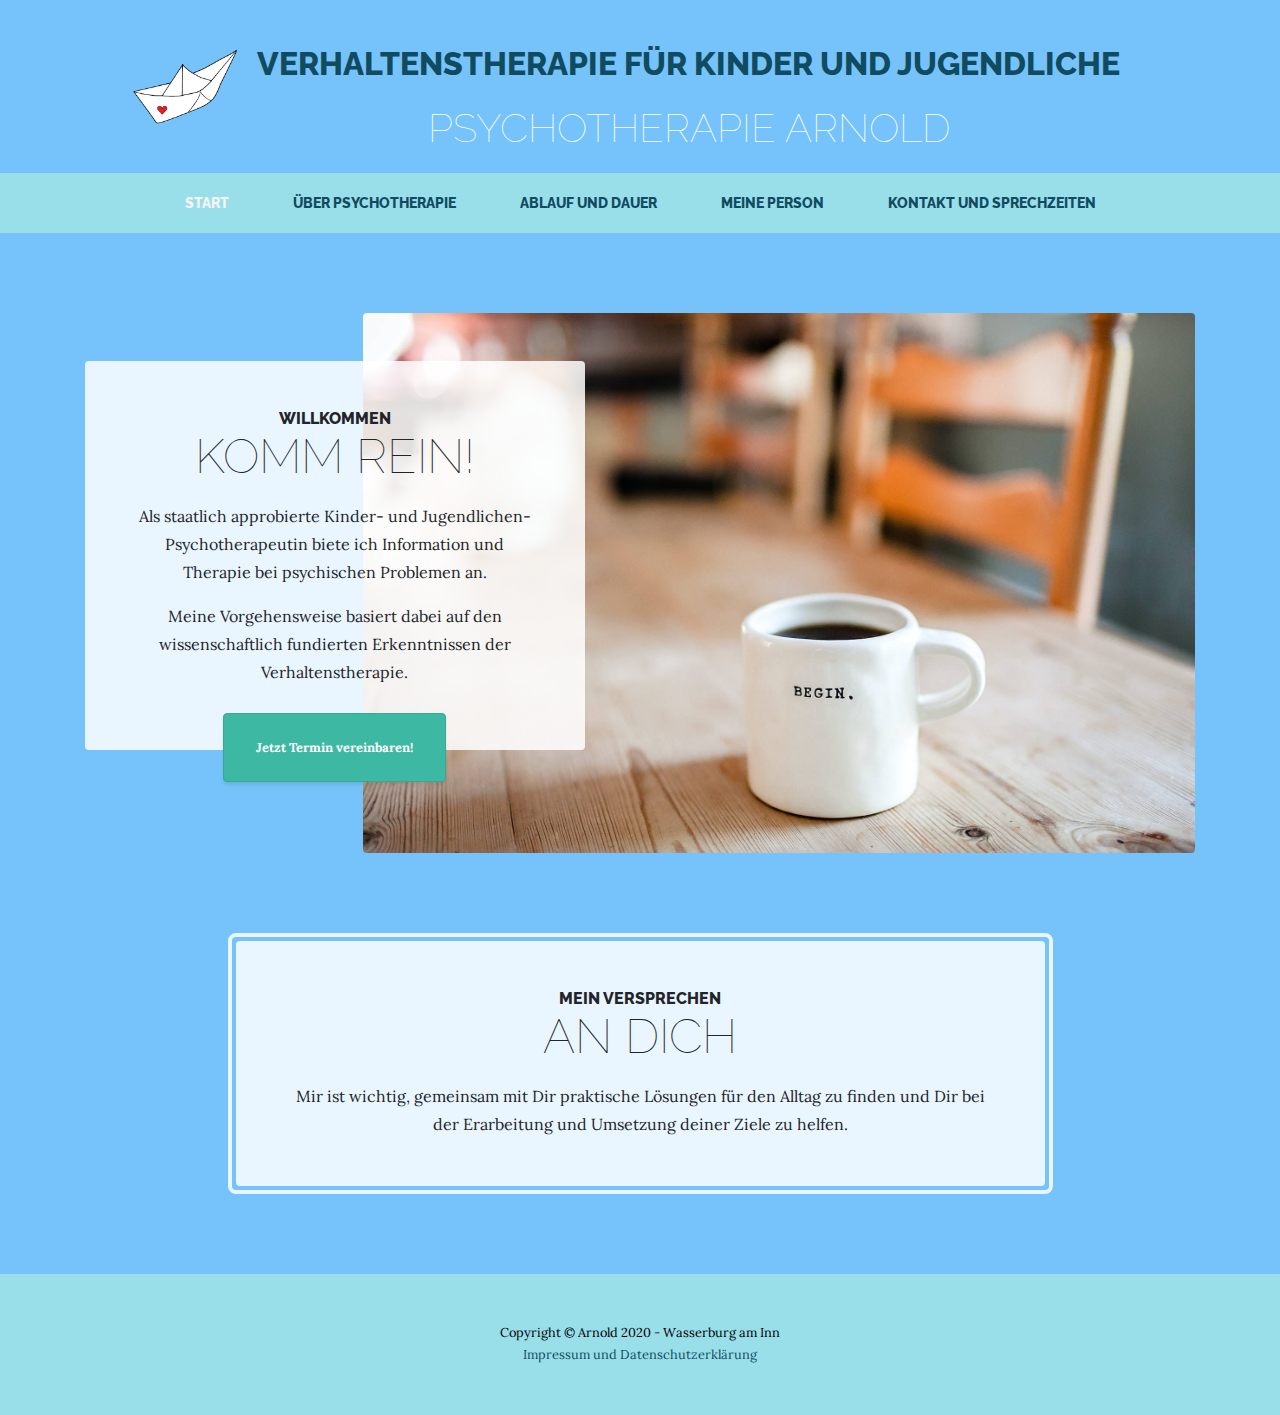
<file: index.html>
<!DOCTYPE html>
<html lang="de">

<head>

  <meta charset="utf-8">
  <meta name="viewport" content="width=device-width, initial-scale=1, shrink-to-fit=no">
  <meta name="description" content="Kinder-und-Jugendlichen-Psychotherapie Arnold in Wasserburg am Inn">
  <meta name="author" content="Stefan Arnold">
  <link rel="apple-touch-icon" sizes="57x57" href="apple-icon-57x57.png">
  <link rel="apple-touch-icon" sizes="60x60" href="apple-icon-60x60.png">
  <link rel="apple-touch-icon" sizes="72x72" href="apple-icon-72x72.png">
  <link rel="apple-touch-icon" sizes="76x76" href="apple-icon-76x76.png">
  <link rel="apple-touch-icon" sizes="114x114" href="apple-icon-114x114.png">
  <link rel="apple-touch-icon" sizes="120x120" href="apple-icon-120x120.png">
  <link rel="apple-touch-icon" sizes="144x144" href="apple-icon-144x144.png">
  <link rel="apple-touch-icon" sizes="152x152" href="apple-icon-152x152.png">
  <link rel="apple-touch-icon" sizes="180x180" href="apple-icon-180x180.png">
  <link rel="icon" type="image/png" sizes="192x192" href="android-icon-192x192.png">
  <link rel="icon" type="image/png" sizes="32x32" href="favicon-32x32.png">
  <link rel="icon" type="image/png" sizes="96x96" href="favicon-96x96.png">
  <link rel="icon" type="image/png" sizes="16x16" href="favicon-16x16.png">
  <link rel="manifest" href="manifest.json">
  <meta name="msapplication-TileColor" content="#ffffff">
  <meta name="msapplication-TileImage" content="ms-icon-144x144.png">
  <meta name="theme-color" content="#ffffff">

  <title>Psychotherapie Arnold</title>

  <!-- Bootstrap core CSS -->
  <link href="vendor/bootstrap/css/bootstrap.min.css" rel="stylesheet">

  <!-- Custom fonts for this template -->
  <link
    href="https://fonts.googleapis.com/css?family=Raleway:100,100i,200,200i,300,300i,400,400i,500,500i,600,600i,700,700i,800,800i,900,900i"
    rel="stylesheet">
  <link href="https://fonts.googleapis.com/css?family=Lora:400,400i,700,700i" rel="stylesheet">

  <!-- Custom styles for this template -->
  <link href="css/business-casual.css" rel="stylesheet">

</head>

<body>
  <div class="row heading d-none d-lg-flex">
    <a href="#"><img class="logo" src="img/logo.png" alt="" /></a>
    <h1 class="site-heading text-center text-white d-none d-lg-block">
      <span class="site-heading-upper text-primary mb-3">Verhaltenstherapie für Kinder und Jugendliche</span>
      <span class="site-heading-lower">Psychotherapie Arnold</span>
    </h1>
  </div>
  <!-- Navigation -->
  <nav class="navbar navbar-expand-lg navbar-dark py-lg-4" id="mainNav">
    <div class="container">
      <img class="logo-small d-lg-none" src="img/logo.png" alt="" data-toggle="collapse"
        data-target="#navbarResponsive" />
      <a class="navbar-brand text-uppercase text-expanded font-weight-bold d-lg-none" href="#">Psychotherapie Arnold</a>
      <button class="navbar-toggler" type="button" data-toggle="collapse" data-target="#navbarResponsive"
        aria-controls="navbarResponsive" aria-expanded="false" aria-label="Toggle navigation">
        <span class="navbar-toggler-icon"></span>
      </button>
      <div class="collapse navbar-collapse" id="navbarResponsive">
        <ul class="navbar-nav mx-auto">
          <li class="nav-item active px-lg-4">
            <a class="nav-link text-uppercase text-expanded" href="#">Start
              <span class="sr-only">(current)</span>
            </a>
          </li>
          <li class="nav-item px-lg-4">
            <a class="nav-link text-uppercase text-expanded" href="psychotherapie.html">Über Psychotherapie</a>
          </li>
          <li class="nav-item px-lg-4">
            <a class="nav-link text-uppercase text-expanded" href="ablauf.html">Ablauf und Dauer</a>
          </li>
          <li class="nav-item px-lg-4">
            <a class="nav-link text-uppercase text-expanded" href="person.html">Meine Person</a>
          </li>
          <li class="nav-item px-lg-4">
            <a class="nav-link text-uppercase text-expanded" href="kontakt.html">Kontakt und Sprechzeiten</a>
          </li>
        </ul>
      </div>
    </div>
  </nav>

  <section class="page-section clearfix">
    <div class="container">
      <div class="intro">
        <img class="intro-img img-fluid mb-3 mb-lg-0 rounded" src="img/intro.jpg" alt="">
        <div class="intro-text left-0 text-center bg-faded p-5 rounded">
          <h2 class="section-heading mb-4">
            <span class="section-heading-upper">Willkommen</span>
            <span class="section-heading-lower">Komm rein!</span>
          </h2>
          <p class="mb-3">Als staatlich approbierte Kinder- und Jugendlichen-Psychotherapeutin biete ich Information
            und Therapie bei psychischen Problemen an.</p>
          <p class="mb-3">Meine Vorgehensweise basiert dabei auf den wissenschaftlich fundierten Erkenntnissen der
            Verhaltenstherapie.</p>
          <div class="intro-button mx-auto">
            <a class="btn btn-primary btn-xl" href="kontakt.html">Jetzt Termin vereinbaren!</a>
          </div>
        </div>
      </div>
    </div>
  </section>

  <section class="page-section cta">
    <div class="container">
      <div class="row">
        <div class="col-xl-9 mx-auto">
          <div class="cta-inner text-center rounded">
            <h2 class="section-heading mb-4">
              <span class="section-heading-upper">Mein Versprechen</span>
              <span class="section-heading-lower">An Dich</span>
            </h2>
            <p class="mb-0">Mir ist wichtig, gemeinsam mit Dir praktische Lösungen für den Alltag zu finden und Dir bei
              der Erarbeitung und Umsetzung deiner Ziele zu helfen.</p>
          </div>
        </div>
      </div>
    </div>
  </section>

  <footer class="footer text-faded text-center py-5">
    <div class="container">
      <p class="m-0 small">Copyright &copy; Arnold 2020 - Wasserburg am Inn</p>
      <p class="m-0 small"><a href="imprint.html">Impressum und Datenschutzerklärung</a></p>
    </div>
  </footer>

  <!-- Bootstrap core JavaScript -->
  <script src="vendor/jquery/jquery.min.js"></script>
  <script src="vendor/bootstrap/js/bootstrap.bundle.min.js"></script>

</body>

</html>
</file>
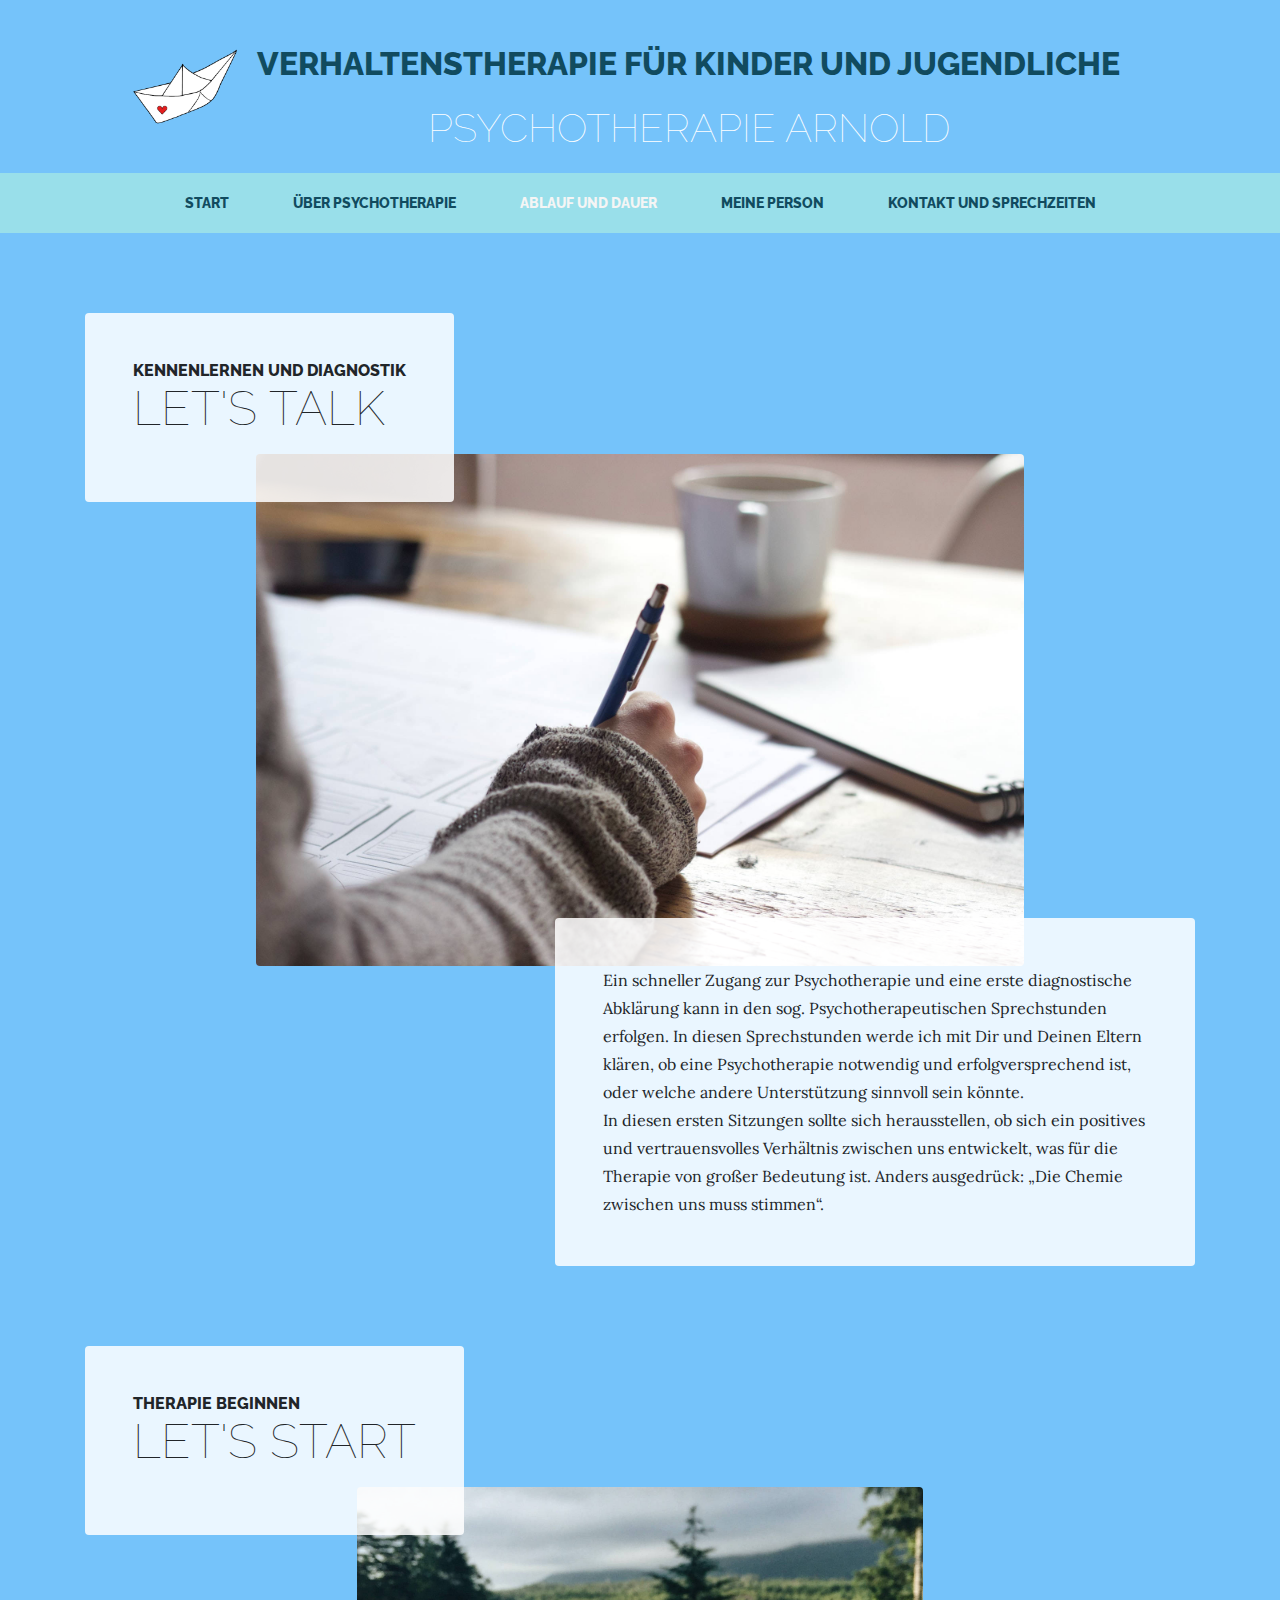
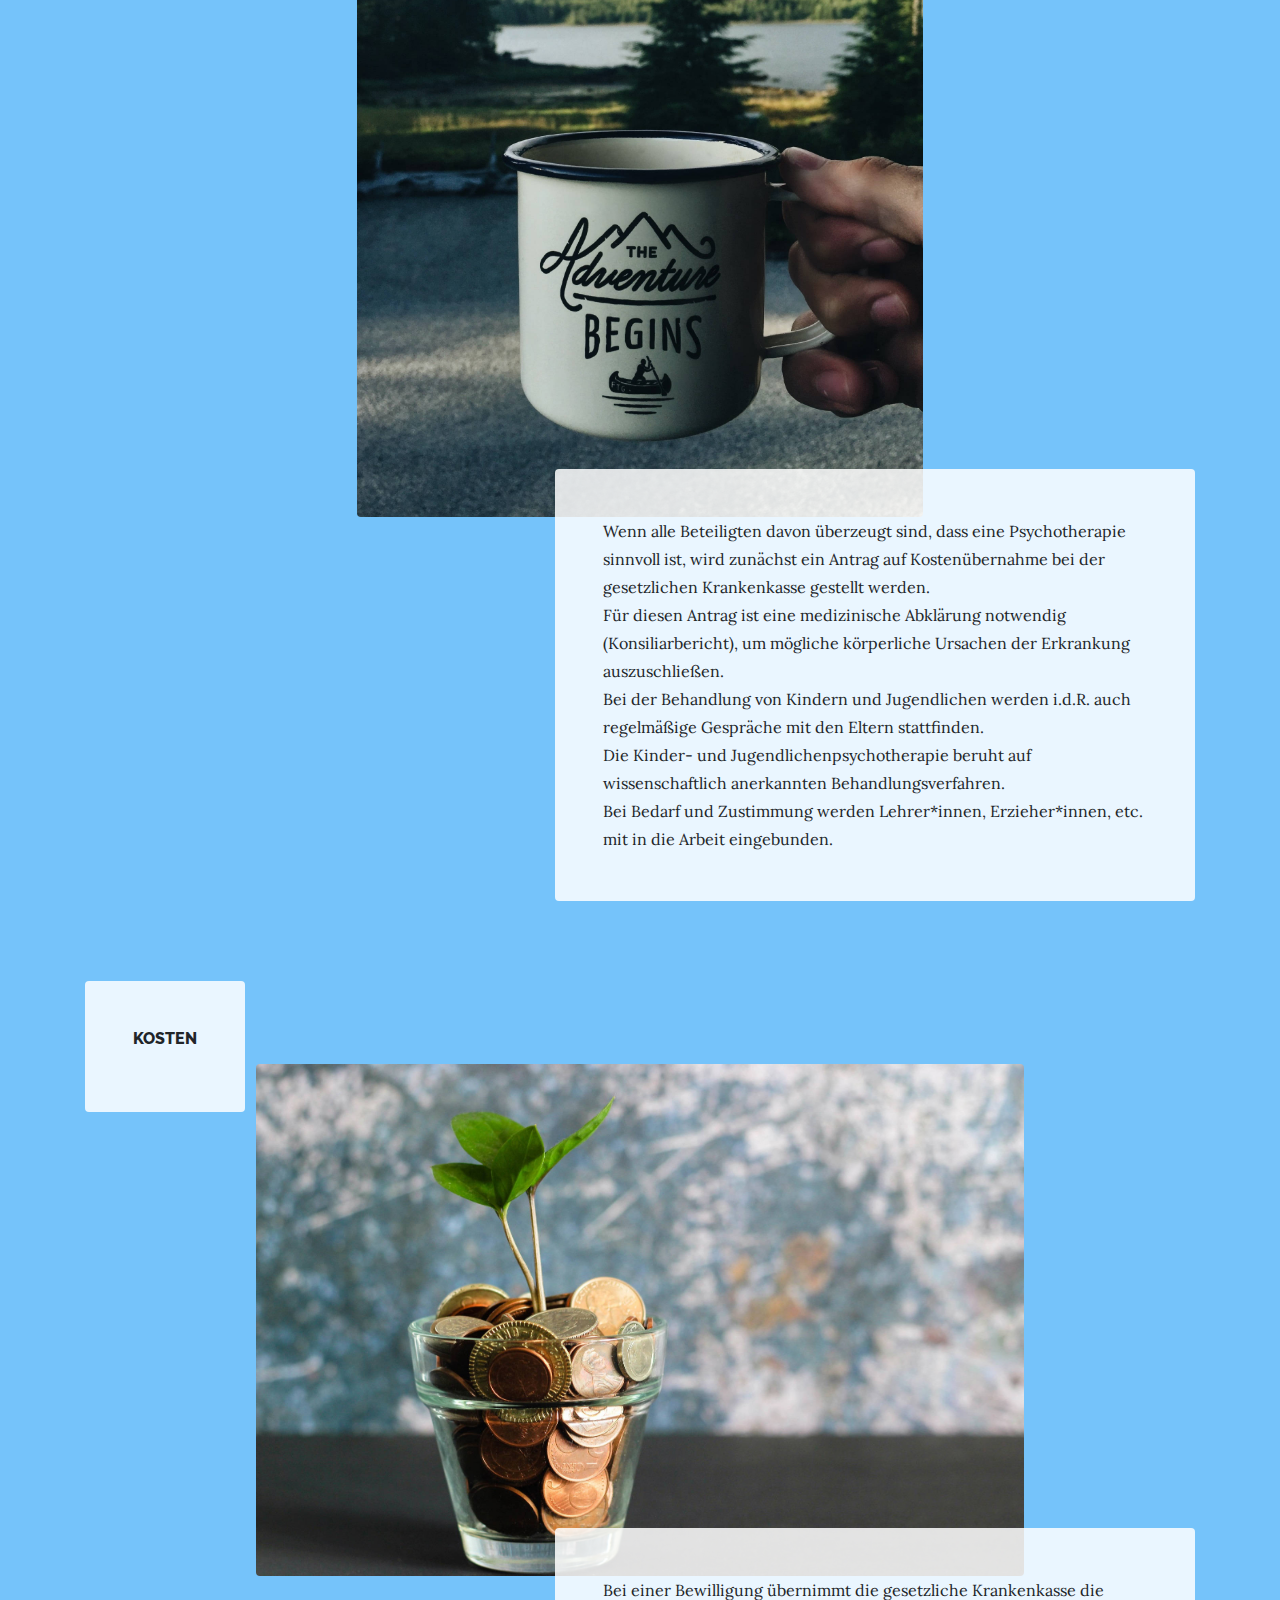
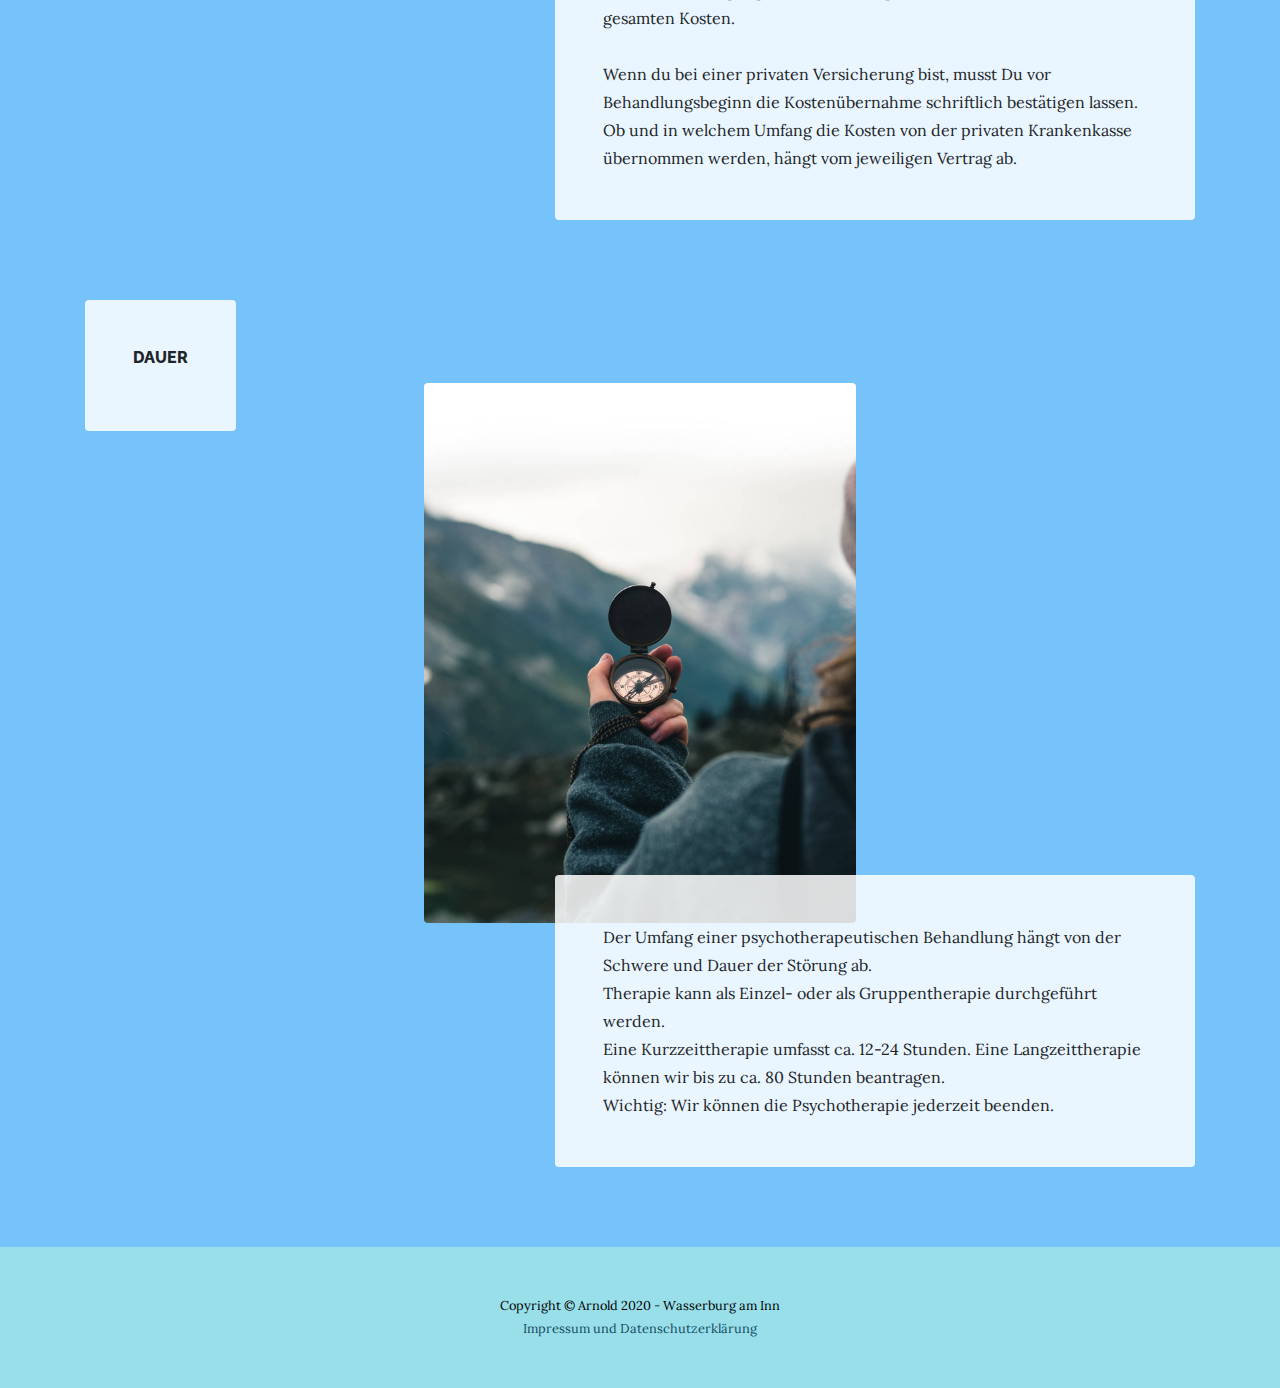
<file: ablauf.html>
<!DOCTYPE html>
<html lang="de">


<head>

  <meta charset="utf-8">
  <meta name="viewport" content="width=device-width, initial-scale=1, shrink-to-fit=no">
  <meta name="description" content="Kinder-und-Jugendlichen-Psychotherapie Arnold in Wasserburg am Inn">
  <meta name="author" content="Stefan Arnold">
  <link rel="apple-touch-icon" sizes="57x57" href="apple-icon-57x57.png">
  <link rel="apple-touch-icon" sizes="60x60" href="apple-icon-60x60.png">
  <link rel="apple-touch-icon" sizes="72x72" href="apple-icon-72x72.png">
  <link rel="apple-touch-icon" sizes="76x76" href="apple-icon-76x76.png">
  <link rel="apple-touch-icon" sizes="114x114" href="apple-icon-114x114.png">
  <link rel="apple-touch-icon" sizes="120x120" href="apple-icon-120x120.png">
  <link rel="apple-touch-icon" sizes="144x144" href="apple-icon-144x144.png">
  <link rel="apple-touch-icon" sizes="152x152" href="apple-icon-152x152.png">
  <link rel="apple-touch-icon" sizes="180x180" href="apple-icon-180x180.png">
  <link rel="icon" type="image/png" sizes="192x192"  href="android-icon-192x192.png">
  <link rel="icon" type="image/png" sizes="32x32" href="favicon-32x32.png">
  <link rel="icon" type="image/png" sizes="96x96" href="favicon-96x96.png">
  <link rel="icon" type="image/png" sizes="16x16" href="favicon-16x16.png">
  <link rel="manifest" href="manifest.json">
  <meta name="msapplication-TileColor" content="#ffffff">
  <meta name="msapplication-TileImage" content="ms-icon-144x144.png">
  <meta name="theme-color" content="#ffffff">

  <title>Psychotherapie Arnold</title>

  <!-- Bootstrap core CSS -->
  <link href="vendor/bootstrap/css/bootstrap.min.css" rel="stylesheet">

  <!-- Custom fonts for this template -->
  <link
    href="https://fonts.googleapis.com/css?family=Raleway:100,100i,200,200i,300,300i,400,400i,500,500i,600,600i,700,700i,800,800i,900,900i"
    rel="stylesheet">
  <link href="https://fonts.googleapis.com/css?family=Lora:400,400i,700,700i" rel="stylesheet">

  <!-- Custom styles for this template -->
  <link href="css/business-casual.css" rel="stylesheet">

</head>

<body>
  <div class="row heading d-none d-lg-flex">
    <a href="index.html"><img class="logo" src="img/logo.png" alt="" /></a>
    <h1 class="site-heading text-center text-white d-none d-lg-block">
      <span class="site-heading-upper text-primary mb-3">Verhaltenstherapie für Kinder und Jugendliche</span>
      <span class="site-heading-lower">Psychotherapie Arnold</span>
    </h1>
  </div>
  <!-- Navigation -->
  <nav class="navbar navbar-expand-lg navbar-dark py-lg-4" id="mainNav">
    <div class="container">
      <img class="logo-small d-lg-none" src="img/logo.png" alt="" data-toggle="collapse" data-target="#navbarResponsive"/>
      <a class="navbar-brand text-uppercase text-expanded font-weight-bold d-lg-none" href="#">Psychotherapie Arnold</a>
      <button class="navbar-toggler" type="button" data-toggle="collapse" data-target="#navbarResponsive"
        aria-controls="navbarResponsive" aria-expanded="false" aria-label="Toggle navigation">
        <span class="navbar-toggler-icon"></span>
      </button>
      <div class="collapse navbar-collapse" id="navbarResponsive">
        <ul class="navbar-nav mx-auto">
          <li class="nav-item px-lg-4">
            <a class="nav-link text-uppercase text-expanded" href="index.html">Start</a>
          </li>
          <li class="nav-item px-lg-4">
            <a class="nav-link text-uppercase text-expanded" href="psychotherapie.html">Über Psychotherapie</a>
          </li>
          <li class="nav-item active px-lg-4">
            <a class="nav-link text-uppercase text-expanded" href="#">Ablauf und Dauer
              <span class="sr-only">(current)</span></a>
          </li>
          <li class="nav-item px-lg-4">
            <a class="nav-link text-uppercase text-expanded" href="person.html">Meine Person</a>
          </li>
          <li class="nav-item px-lg-4">
            <a class="nav-link text-uppercase text-expanded" href="kontakt.html">Kontakt und Sprechzeiten</a>
          </li>
        </ul>
      </div>
    </div>
  </nav>

  <section class="page-section">
    <div class="container">
      <div class="product-item">
        <div class="product-item-title d-flex">
          <div class="bg-faded p-5 d-flex mr-auto rounded">
            <h2 class="section-heading mb-0">
              <span class="section-heading-upper">Kennenlernen und Diagnostik</span>
              <span class="section-heading-lower">Let's Talk</span>
            </h2>
          </div>
        </div>
        <img class="product-item-img mx-auto d-flex rounded img-fluid mb-3 mb-lg-0" src="img/products-02.jpg" alt="">
        <div class="product-item-description d-flex ml-auto">
          <div class="bg-faded p-5 rounded">
            <p class="mb-0">

              Ein schneller Zugang zur Psychotherapie und eine erste diagnostische Abklärung kann in den sog.
              Psychotherapeutischen Sprechstunden erfolgen. In diesen Sprechstunden werde ich mit Dir und Deinen Eltern klären, ob eine Psychotherapie notwendig und erfolgversprechend ist, oder welche andere Unterstützung
              sinnvoll sein könnte.
              <br>
              In diesen ersten Sitzungen sollte sich herausstellen, ob sich ein positives und vertrauensvolles
              Verhältnis zwischen uns entwickelt, was für die Therapie von
              großer Bedeutung ist.
              Anders ausgedrück: „Die Chemie zwischen uns muss stimmen“.<br>
            </p>
          </div>
        </div>
      </div>
    </div>
  </section>

  <section class="page-section">
    <div class="container">
      <div class="product-item">
        <div class="product-item-title d-flex">
          <div class="bg-faded p-5 d-flex mr-auto rounded">
            <h2 class="section-heading mb-0">
              <span class="section-heading-upper">Therapie beginnen</span>
              <span class="section-heading-lower">Let's Start</span>
            </h2>
          </div>
        </div>
        <img class="product-item-img mx-auto d-flex rounded img-fluid mb-3 mb-lg-0" style="max-height: 70vh;" src="img/products-01.jpg" alt="">
        <div class="product-item-description d-flex ml-auto">
          <div class="bg-faded p-5 rounded">
            <p class="mb-0">


              Wenn alle Beteiligten davon überzeugt sind, dass eine Psychotherapie sinnvoll ist, wird zunächst ein
              Antrag auf Kostenübernahme bei der gesetzlichen Krankenkasse gestellt werden.
               <br>Für diesen Antrag ist eine medizinische Abklärung notwendig (Konsiliarbericht), um mögliche körperliche
              Ursachen der Erkrankung auszuschließen.
              <br>

              Bei der Behandlung von Kindern und Jugendlichen werden i.d.R. auch regelmäßige Gespräche mit den Eltern
              stattfinden.
              <br>
              Die Kinder- und Jugendlichenpsychotherapie beruht auf wissenschaftlich anerkannten Behandlungsverfahren.
              <br>
              Bei Bedarf und Zustimmung werden Lehrer*innen, Erzieher*innen, etc. mit in die Arbeit eingebunden.
            </p>
          </div>
        </div>
      </div>
    </div>
  </section>

  <section class="page-section">
    <div class="container">
      <div class="product-item">
        <div class="product-item-title d-flex">
          <div class="bg-faded p-5 d-flex mr-auto rounded">
            <h2 class="section-heading mb-0">
              <span class="section-heading-upper">Kosten</span>
              <span class="section-heading-lower"></span>
            </h2>
          </div>
        </div>
        <img class="product-item-img mx-auto d-flex rounded img-fluid mb-3 mb-lg-0" src="img/products-03.jpg" alt="">
        <div class="product-item-description d-flex ml-auto">
          <div class="bg-faded p-5 rounded">
            <p class="mb-0">
              Bei einer Bewilligung übernimmt die gesetzliche Krankenkasse die gesamten Kosten.
              <br><br>
              Wenn du bei einer privaten Versicherung bist, musst Du vor Behandlungsbeginn die Kostenübernahme
              schriftlich bestätigen lassen.<br>Ob und in welchem Umfang die Kosten von der privaten Krankenkasse
              übernommen werden, hängt vom jeweiligen Vertrag ab. 
            
              </p>
          </div>
        </div>
      </div>
    </div>
  </section>


  <section class="page-section">
    <div class="container">
      <div class="product-item">
        <div class="product-item-title d-flex">
          <div class="bg-faded p-5 d-flex mr-auto rounded">
            <h2 class="section-heading mb-0">
              <span class="section-heading-upper">Dauer</span>
              <span class="section-heading-lower"></span>
            </h2>
          </div>
        </div>
        <img class="product-item-img mx-auto d-flex rounded img-fluid mb-3 mb-lg-0" src="img/products-04.jpg" alt="">
        <div class="product-item-description d-flex ml-auto">
          <div class="bg-faded p-5 rounded">
            <p class="mb-0">
              Der Umfang einer psychotherapeutischen Behandlung hängt von der Schwere und Dauer der Störung ab.
              <br> Therapie kann als Einzel- oder als Gruppentherapie durchgeführt werden.
              <br>Eine Kurzzeittherapie umfasst ca. 12-24 Stunden. 
              Eine Langzeittherapie können wir bis zu ca. 80 Stunden beantragen.
              <br>Wichtig: Wir können die Psychotherapie jederzeit beenden.
            </p>
          </div>
        </div>
      </div>
    </div>
  </section>

  <footer class="footer text-faded text-center py-5">
    <div class="container">
      <p class="m-0 small">Copyright &copy; Arnold 2020 - Wasserburg am Inn</p>
      <p class="m-0 small"><a href="imprint.html">Impressum und Datenschutzerklärung</a></p>
    </div>
  </footer>

  <!-- Bootstrap core JavaScript -->
  <script src="vendor/jquery/jquery.min.js"></script>
  <script src="vendor/bootstrap/js/bootstrap.bundle.min.js"></script>

</body>

</html>
</file>
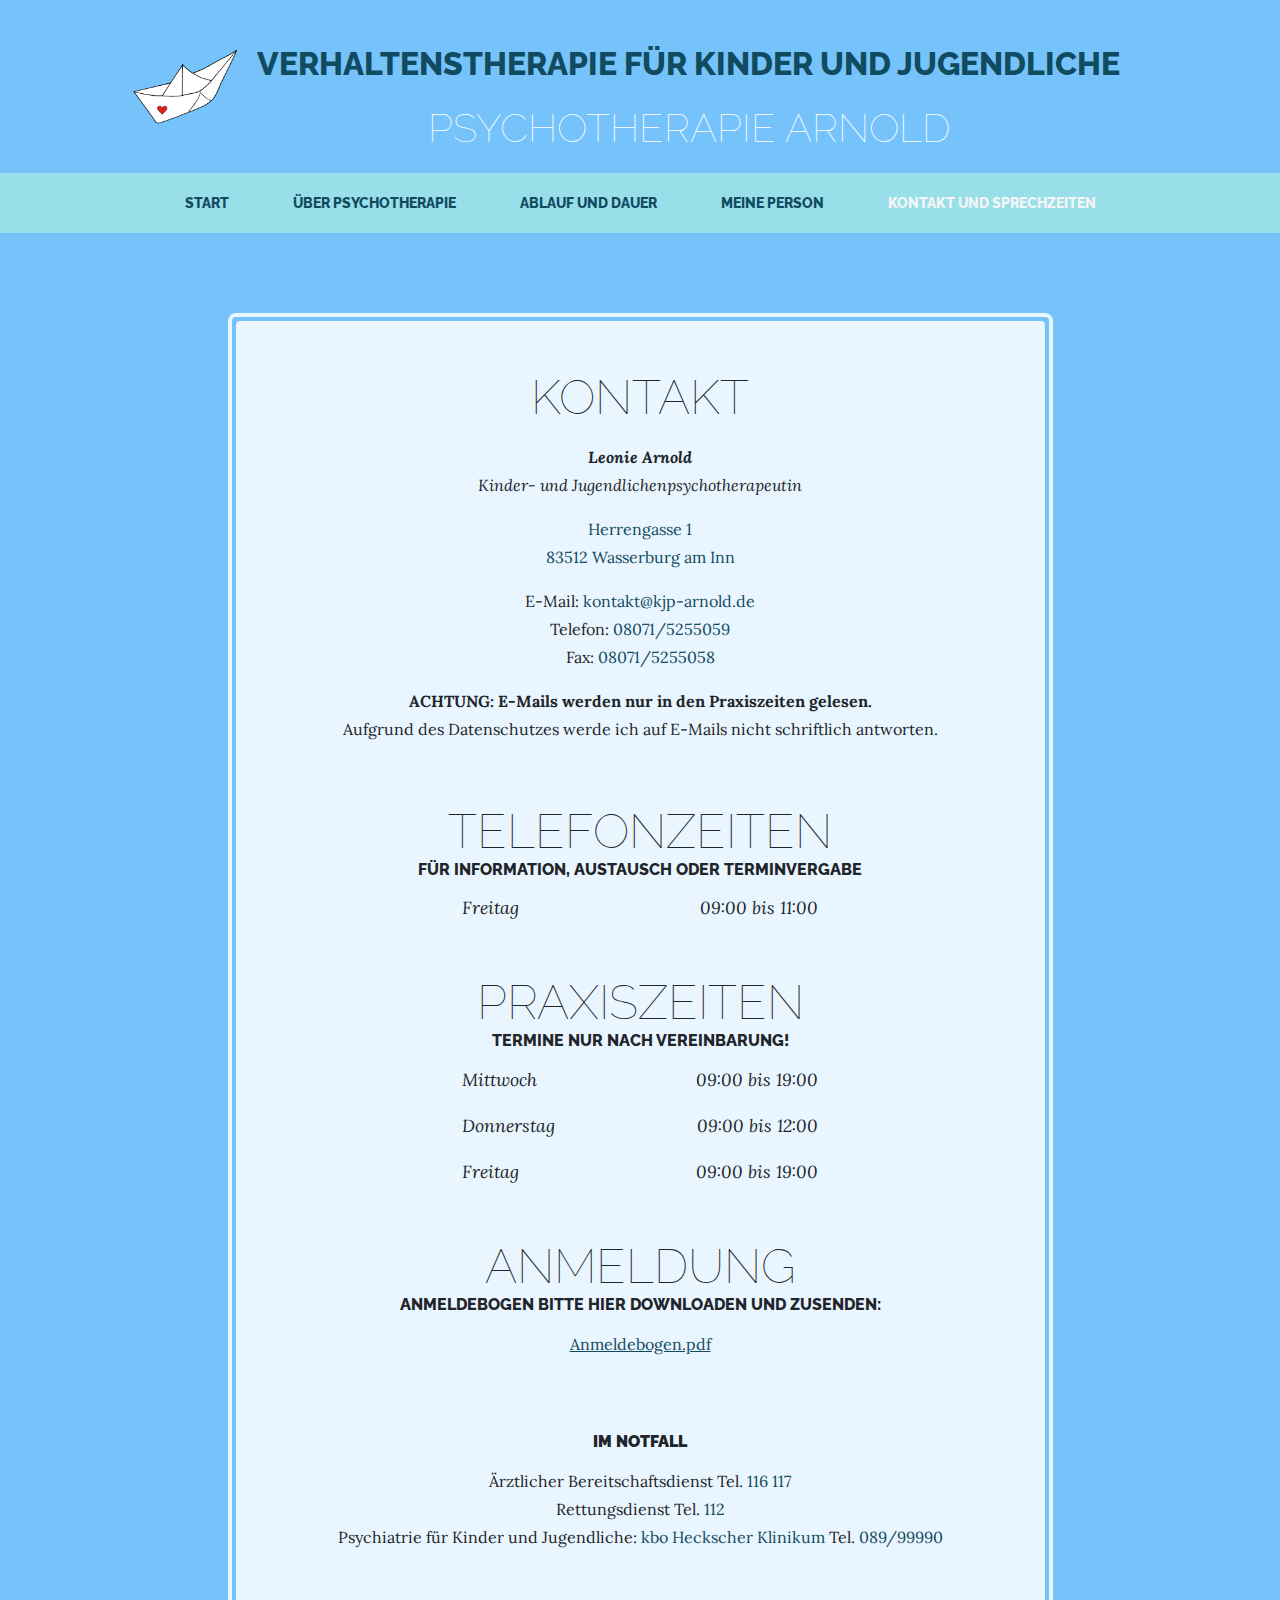
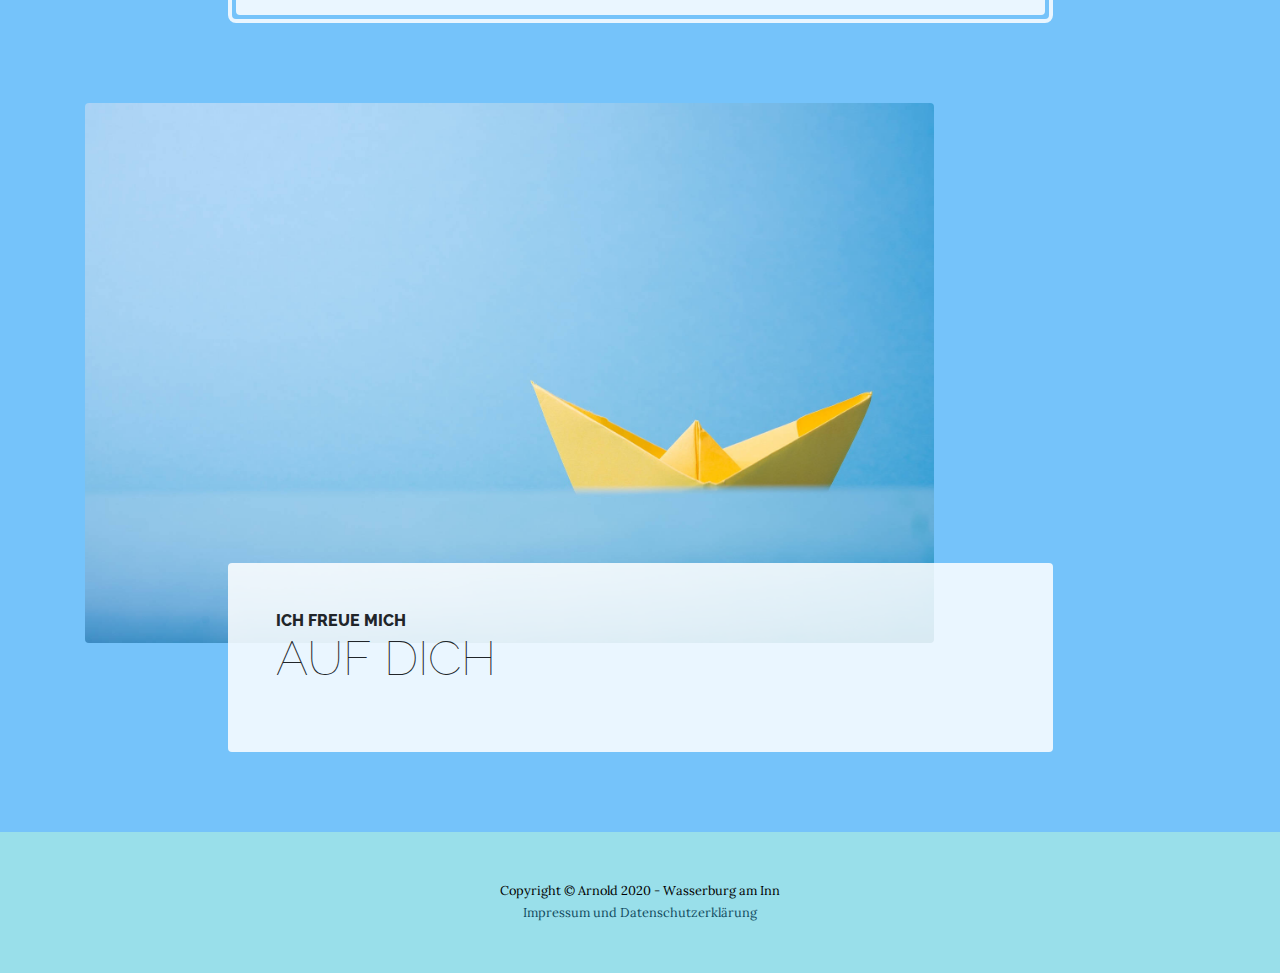
<file: kontakt.html>
<!DOCTYPE html>
<html lang="de">


<head>

  <meta charset="utf-8">
  <meta name="viewport" content="width=device-width, initial-scale=1, shrink-to-fit=no">
  <meta name="description" content="Kinder-und-Jugendlichen-Psychotherapie Arnold in Wasserburg am Inn">
  <meta name="author" content="Stefan Arnold">
  <link rel="apple-touch-icon" sizes="57x57" href="apple-icon-57x57.png">
  <link rel="apple-touch-icon" sizes="60x60" href="apple-icon-60x60.png">
  <link rel="apple-touch-icon" sizes="72x72" href="apple-icon-72x72.png">
  <link rel="apple-touch-icon" sizes="76x76" href="apple-icon-76x76.png">
  <link rel="apple-touch-icon" sizes="114x114" href="apple-icon-114x114.png">
  <link rel="apple-touch-icon" sizes="120x120" href="apple-icon-120x120.png">
  <link rel="apple-touch-icon" sizes="144x144" href="apple-icon-144x144.png">
  <link rel="apple-touch-icon" sizes="152x152" href="apple-icon-152x152.png">
  <link rel="apple-touch-icon" sizes="180x180" href="apple-icon-180x180.png">
  <link rel="icon" type="image/png" sizes="192x192" href="android-icon-192x192.png">
  <link rel="icon" type="image/png" sizes="32x32" href="favicon-32x32.png">
  <link rel="icon" type="image/png" sizes="96x96" href="favicon-96x96.png">
  <link rel="icon" type="image/png" sizes="16x16" href="favicon-16x16.png">
  <link rel="manifest" href="manifest.json">
  <meta name="msapplication-TileColor" content="#ffffff">
  <meta name="msapplication-TileImage" content="ms-icon-144x144.png">
  <meta name="theme-color" content="#ffffff">

  <title>Psychotherapie Arnold</title>

  <!-- Bootstrap core CSS -->
  <link href="vendor/bootstrap/css/bootstrap.min.css" rel="stylesheet">

  <!-- Custom fonts for this template -->
  <link
    href="https://fonts.googleapis.com/css?family=Raleway:100,100i,200,200i,300,300i,400,400i,500,500i,600,600i,700,700i,800,800i,900,900i"
    rel="stylesheet">
  <link href="https://fonts.googleapis.com/css?family=Lora:400,400i,700,700i" rel="stylesheet">

  <!-- Custom styles for this template -->
  <link href="css/business-casual.css" rel="stylesheet">

</head>

<body>
  <div class="row heading d-none d-lg-flex">
    <a href="index.html"><img class="logo" src="img/logo.png" alt="" /></a>
    <h1 class="site-heading text-center text-white d-none d-lg-block">
      <span class="site-heading-upper text-primary mb-3">Verhaltenstherapie für Kinder und Jugendliche</span>
      <span class="site-heading-lower">Psychotherapie Arnold</span>
    </h1>
  </div>
  <!-- Navigation -->
  <nav class="navbar navbar-expand-lg navbar-dark py-lg-4" id="mainNav">
    <div class="container">
      <img class="logo-small d-lg-none" src="img/logo.png" alt="" data-toggle="collapse"
        data-target="#navbarResponsive" />
      <a class="navbar-brand text-uppercase text-expanded font-weight-bold d-lg-none" href="#">Psychotherapie Arnold</a>
      <button class="navbar-toggler" type="button" data-toggle="collapse" data-target="#navbarResponsive"
        aria-controls="navbarResponsive" aria-expanded="false" aria-label="Toggle navigation">
        <span class="navbar-toggler-icon"></span>
      </button>
      <div class="collapse navbar-collapse" id="navbarResponsive">
        <ul class="navbar-nav mx-auto">
          <li class="nav-item px-lg-4">
            <a class="nav-link text-uppercase text-expanded" href="index.html">Start </a>
          </li>
          <li class="nav-item px-lg-4">
            <a class="nav-link text-uppercase text-expanded" href="psychotherapie.html">Über Psychotherapie</a>
          </li>
          <li class="nav-item px-lg-4">
            <a class="nav-link text-uppercase text-expanded" href="ablauf.html">Ablauf und Dauer</a>
          </li>
          <li class="nav-item px-lg-4">
            <a class="nav-link text-uppercase text-expanded" href="person.html">Meine Person</a>
          </li>
          <li class="nav-item active px-lg-4">
            <a class="nav-link text-uppercase text-expanded" href="#">Kontakt und Sprechzeiten
              <span class="sr-only">(current)</span>
            </a>
          </li>
        </ul>
      </div>
    </div>
  </nav>

  <section class="page-section cta">
    <div class="container">
      <div class="row">
        <div class="col-xl-9 mx-auto">
          <div class="cta-inner text-center rounded">

            <h2 class="section-heading mb-5">
              <span class="section-heading-upper"></span>
              <span class="section-heading-lower">Kontakt</span>
            </h2>
            <p>
              <em>
                <strong>Leonie Arnold</strong>
                <br>
                Kinder- und Jugendlichen­psychotherapeutin
              </em>
            </p>
            <a class="non-white-hover" target="_blank"
              href="http://maps.google.com/?q=Herrengasse+1,83512+Wasserburg+am+Inn">
              <p>Herrengasse 1<br>
                83512 Wasserburg am Inn
              </p>
            </a>
            <p>E-Mail: <a class="non-white-hover" href="mailto:kontakt@kjp-arnold.de">kontakt@kjp-arnold.de</a><br>
              Telefon: <a class="non-white-hover" href="tel:080715255059">08071/5255059</a><br>
              Fax: <a class="non-white-hover" href="fax:080715255058">08071/5255058</a><br>
            </p>
            <p><b>ACHTUNG: E-Mails werden nur in den Praxiszeiten gelesen.</b><br>
              Aufgrund des Datenschutzes werde ich auf E-Mails nicht schriftlich antworten.
            </p>
            <p><br></p>

            <h2 class="section-heading mb-5">
              <span class="section-heading-lower">Telefon­zeiten</span>
              <span class="section-heading-upper">für Information, Austausch oder Terminvergabe</span>
            </h2>
            <ul class="list-unstyled list-hours mb-5 text-left mx-auto">
              <li class="list-unstyled-item list-hours-item d-flex">
                Freitag
                <span class="ml-auto">09:00 bis 11:00</span>
              </li>
            </ul>

            <h2 class="section-heading mb-5">
              <span class="section-heading-lower">Praxis­zeiten</span>
              <span class="section-heading-upper">Termine nur nach Vereinbarung!</span>
            </h2>
            <ul class="list-unstyled list-hours mb-5 text-left mx-auto">
              <li class="list-unstyled-item list-hours-item d-flex">
                Mittwoch
                <span class="ml-auto">09:00 bis 19:00</span>
              </li>
              <li class="list-unstyled-item list-hours-item d-flex">
                Donnerstag
                <span class="ml-auto">09:00 bis 12:00</span>
              </li>
              <li class="list-unstyled-item list-hours-item d-flex">
                Freitag
                <span class="ml-auto">09:00 bis 19:00</span>
              </li>
            </ul>

            <h2 class="section-heading mb-5">
              <span class="section-heading-lower">Anmeldung</span>
              <span class="section-heading-upper">Anmeldebogen bitte hier downloaden und zusenden:</span>
            </h2>
            <p><a  class="non-white-hover" href="Anmeldebogen.pdf"><u>Anmeldebogen.pdf</u></a></p>

            <h2 class="section-heading mb-5">
              <span class="section-heading-lower">&nbsp;</span>
              <span class="section-heading-upper"><b>IM NOTFALL</b></span>
            </h2>
 

            <p>Ärztlicher Bereitschaftsdienst Tel. <a class="non-white-hover" href="tel:116117">116 117</a><br>
              Rettungsdienst Tel. <a class="non-white-hover" href="tel:112">112</a><br>
              Psychiatrie für Kinder und Jugendliche:
              <a class="non-white-hover" target="_blank"
                href="http://maps.google.com/?q=kbo+Heckscher+Klinikum,+Deisenhofener+Str.+28,+81539+München">
                kbo Heckscher Klinikum</a>
              Tel. <a class="non-white-hover" href="tel:08999990">089/99990</a></p>
          </div>
        </div>
      </div>
    </div>
  </section>

  <section class="page-section about-heading">
    <div class="container">
      <img class="img-fluid rounded about-heading-img mb-3 mb-lg-0" src="img/times.jpg" alt="">
      <div class="about-heading-content">
        <div class="row">
          <div class="col-xl-9 col-lg-10 mx-auto">
            <div class="bg-faded rounded p-5">
              <h2 class="section-heading mb-4">
                <span class="section-heading-upper">Ich freue mich</span>
                <span class="section-heading-lower">AUF DICH</span>
              </h2>
            </div>
          </div>
        </div>
      </div>
    </div>
  </section>

  <footer class="footer text-faded text-center py-5">
    <div class="container">
      <p class="m-0 small">Copyright &copy; Arnold 2020 - Wasserburg am Inn</p>
      <p class="m-0 small"><a href="imprint.html">Impressum und Datenschutzerklärung</a></p>
    </div>
  </footer>

  <!-- Bootstrap core JavaScript -->
  <script src="vendor/jquery/jquery.min.js"></script>
  <script src="vendor/bootstrap/js/bootstrap.bundle.min.js"></script>

  <!-- Script to highlight the active date in the hours list
  <script>
    $('.list-hours li').eq(new Date().getDay()).addClass('today');
  </script> -->

</body>

</html>
</file>
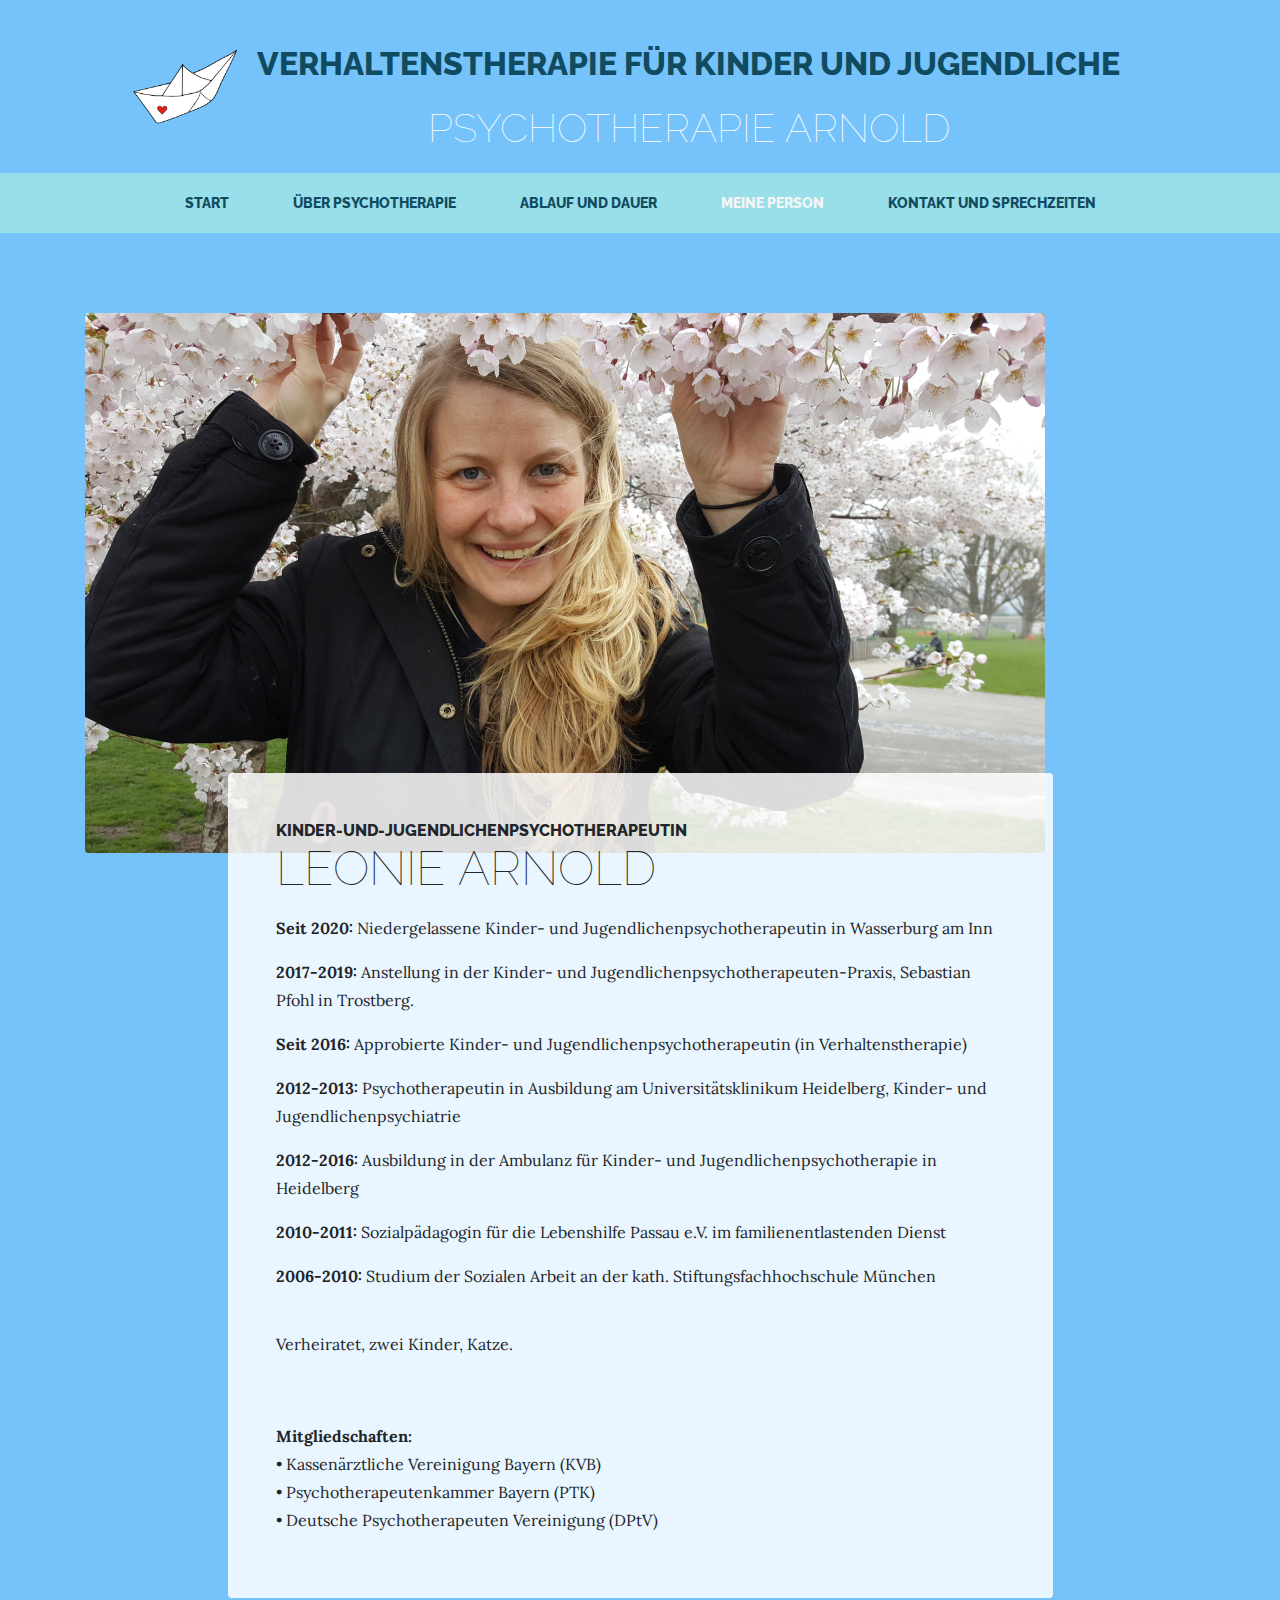
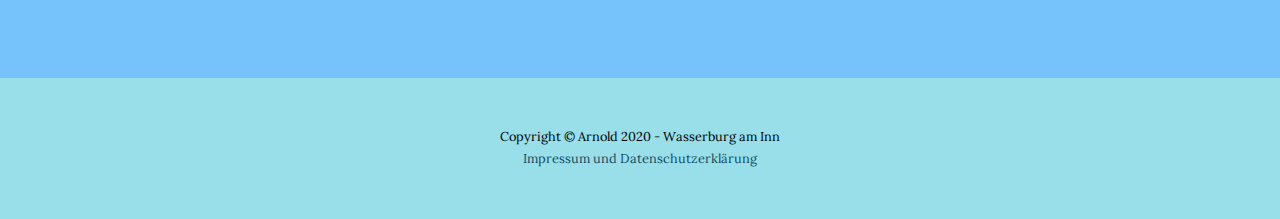
<file: person.html>
<!DOCTYPE html>
<html lang="de">


<head>

  <meta charset="utf-8">
  <meta name="viewport" content="width=device-width, initial-scale=1, shrink-to-fit=no">
  <meta name="description" content="Kinder-und-Jugendlichen-Psychotherapie Arnold in Wasserburg am Inn">
  <meta name="author" content="Stefan Arnold">
  <link rel="apple-touch-icon" sizes="57x57" href="apple-icon-57x57.png">
  <link rel="apple-touch-icon" sizes="60x60" href="apple-icon-60x60.png">
  <link rel="apple-touch-icon" sizes="72x72" href="apple-icon-72x72.png">
  <link rel="apple-touch-icon" sizes="76x76" href="apple-icon-76x76.png">
  <link rel="apple-touch-icon" sizes="114x114" href="apple-icon-114x114.png">
  <link rel="apple-touch-icon" sizes="120x120" href="apple-icon-120x120.png">
  <link rel="apple-touch-icon" sizes="144x144" href="apple-icon-144x144.png">
  <link rel="apple-touch-icon" sizes="152x152" href="apple-icon-152x152.png">
  <link rel="apple-touch-icon" sizes="180x180" href="apple-icon-180x180.png">
  <link rel="icon" type="image/png" sizes="192x192"  href="android-icon-192x192.png">
  <link rel="icon" type="image/png" sizes="32x32" href="favicon-32x32.png">
  <link rel="icon" type="image/png" sizes="96x96" href="favicon-96x96.png">
  <link rel="icon" type="image/png" sizes="16x16" href="favicon-16x16.png">
  <link rel="manifest" href="manifest.json">
  <meta name="msapplication-TileColor" content="#ffffff">
  <meta name="msapplication-TileImage" content="ms-icon-144x144.png">
  <meta name="theme-color" content="#ffffff">

  <title>Psychotherapie Arnold</title>

  <!-- Bootstrap core CSS -->
  <link href="vendor/bootstrap/css/bootstrap.min.css" rel="stylesheet">

  <!-- Custom fonts for this template -->
  <link
    href="https://fonts.googleapis.com/css?family=Raleway:100,100i,200,200i,300,300i,400,400i,500,500i,600,600i,700,700i,800,800i,900,900i"
    rel="stylesheet">
  <link href="https://fonts.googleapis.com/css?family=Lora:400,400i,700,700i" rel="stylesheet">

  <!-- Custom styles for this template -->
  <link href="css/business-casual.css" rel="stylesheet">

</head>

<body>
  <div class="row heading d-none d-lg-flex">
    <a href="index.html"><img class="logo" src="img/logo.png" alt="" /></a>
    <h1 class="site-heading text-center text-white d-none d-lg-block">
      <span class="site-heading-upper text-primary mb-3">Verhaltenstherapie für Kinder und Jugendliche</span>
      <span class="site-heading-lower">Psychotherapie Arnold</span>
    </h1>
  </div>
  <!-- Navigation -->
  <nav class="navbar navbar-expand-lg navbar-dark py-lg-4" id="mainNav">
    <div class="container">
      <img class="logo-small d-lg-none" src="img/logo.png" alt="" data-toggle="collapse" data-target="#navbarResponsive"/>
      <a class="navbar-brand text-uppercase text-expanded font-weight-bold d-lg-none" href="#">Psychotherapie Arnold</a>
      <button class="navbar-toggler" type="button" data-toggle="collapse" data-target="#navbarResponsive"
        aria-controls="navbarResponsive" aria-expanded="false" aria-label="Toggle navigation">
        <span class="navbar-toggler-icon"></span>
      </button>
      <div class="collapse navbar-collapse" id="navbarResponsive">
        <ul class="navbar-nav mx-auto">
          <li class="nav-item px-lg-4">
            <a class="nav-link text-uppercase text-expanded" href="index.html">Start</a>
          </li>
          <li class="nav-item px-lg-4">
            <a class="nav-link text-uppercase text-expanded" href="psychotherapie.html">Über Psychotherapie</a>
          </li>
          <li class="nav-item px-lg-4">
            <a class="nav-link text-uppercase text-expanded" href="ablauf.html">Ablauf und Dauer</a>
          </li>
          <li class="nav-item active px-lg-4">
            <a class="nav-link text-uppercase text-expanded" href="#">Meine Person
              <span class="sr-only">(current)</span>
            </a>
          </li>
          <li class="nav-item px-lg-4">
            <a class="nav-link text-uppercase text-expanded" href="kontakt.html">Kontakt und Sprechzeiten</a>
          </li>
        </ul>
      </div>
    </div>
  </nav>

  <section class="page-section about-heading">
    <div class="container">
      <img class="img-fluid rounded about-heading-img mb-3 mb-lg-0" src="img/person.jpg" alt="">
      <div class="about-heading-content">
        <div class="row">
          <div class="col-xl-9 col-lg-10 mx-auto">
            <div class="bg-faded rounded p-5">
              <h2 class="section-heading mb-4">
                <span class="section-heading-upper">Kinder-und-Jugendlichen­psychotherapeutin</span>
                <span class="section-heading-lower">Leonie Arnold</span>
              </h2>

              <p>
                <b>Seit 2020:</b> Niedergelassene Kinder- und Jugendlichenpsychotherapeutin in Wasserburg am Inn
              </p>
              <p>
                <b>2017-2019:</b> Anstellung in der Kinder- und Jugendlichenpsychotherapeuten-Praxis, Sebastian Pfohl
                in Trostberg.
              </p>
              <p>
                <b>Seit 2016:</b> Approbierte Kinder- und Jugendlichenpsychotherapeutin (in Verhaltenstherapie)
              </p>
              <p><b>2012-2013:</b> Psychotherapeutin in Ausbildung am Universitätsklinikum Heidelberg, Kinder- und Jugendlichen­psychiatrie
              </p>
              <p><b>2012-2016:</b> Ausbildung in der Ambulanz für Kinder- und Jugendlichenpsychotherapie in Heidelberg
              </p>
              <p><b>2010-2011:</b> Sozialpädagogin für die Lebenshilfe Passau e.V. im familienentlastenden Dienst
              </p>
              <p><b>2006-2010:</b> Studium der Sozialen Arbeit an der kath. Stiftungsfachhochschule München
              </p>

              <br>
              <p>Verheiratet, zwei Kinder, Katze.</p>

              <br><br>
              <p>

                <b>Mitgliedschaften:</b><br>
                • Kassenärztliche Vereinigung Bayern (KVB)<br>
                • Psychotherapeutenkammer Bayern (PTK)<br>
                • Deutsche Psychotherapeuten Vereinigung (DPtV)
              </p>
            </div>
          </div>
        </div>
      </div>
    </div>
  </section>

  <footer class="footer text-faded text-center py-5">
    <div class="container">
      <p class="m-0 small">Copyright &copy; Arnold 2020 - Wasserburg am Inn</p>
      <p class="m-0 small"><a href="imprint.html">Impressum und Datenschutzerklärung</a></p>
    </div>
  </footer>

  <!-- Bootstrap core JavaScript -->
  <script src="vendor/jquery/jquery.min.js"></script>
  <script src="vendor/bootstrap/js/bootstrap.bundle.min.js"></script>

</body>

</html>
</file>
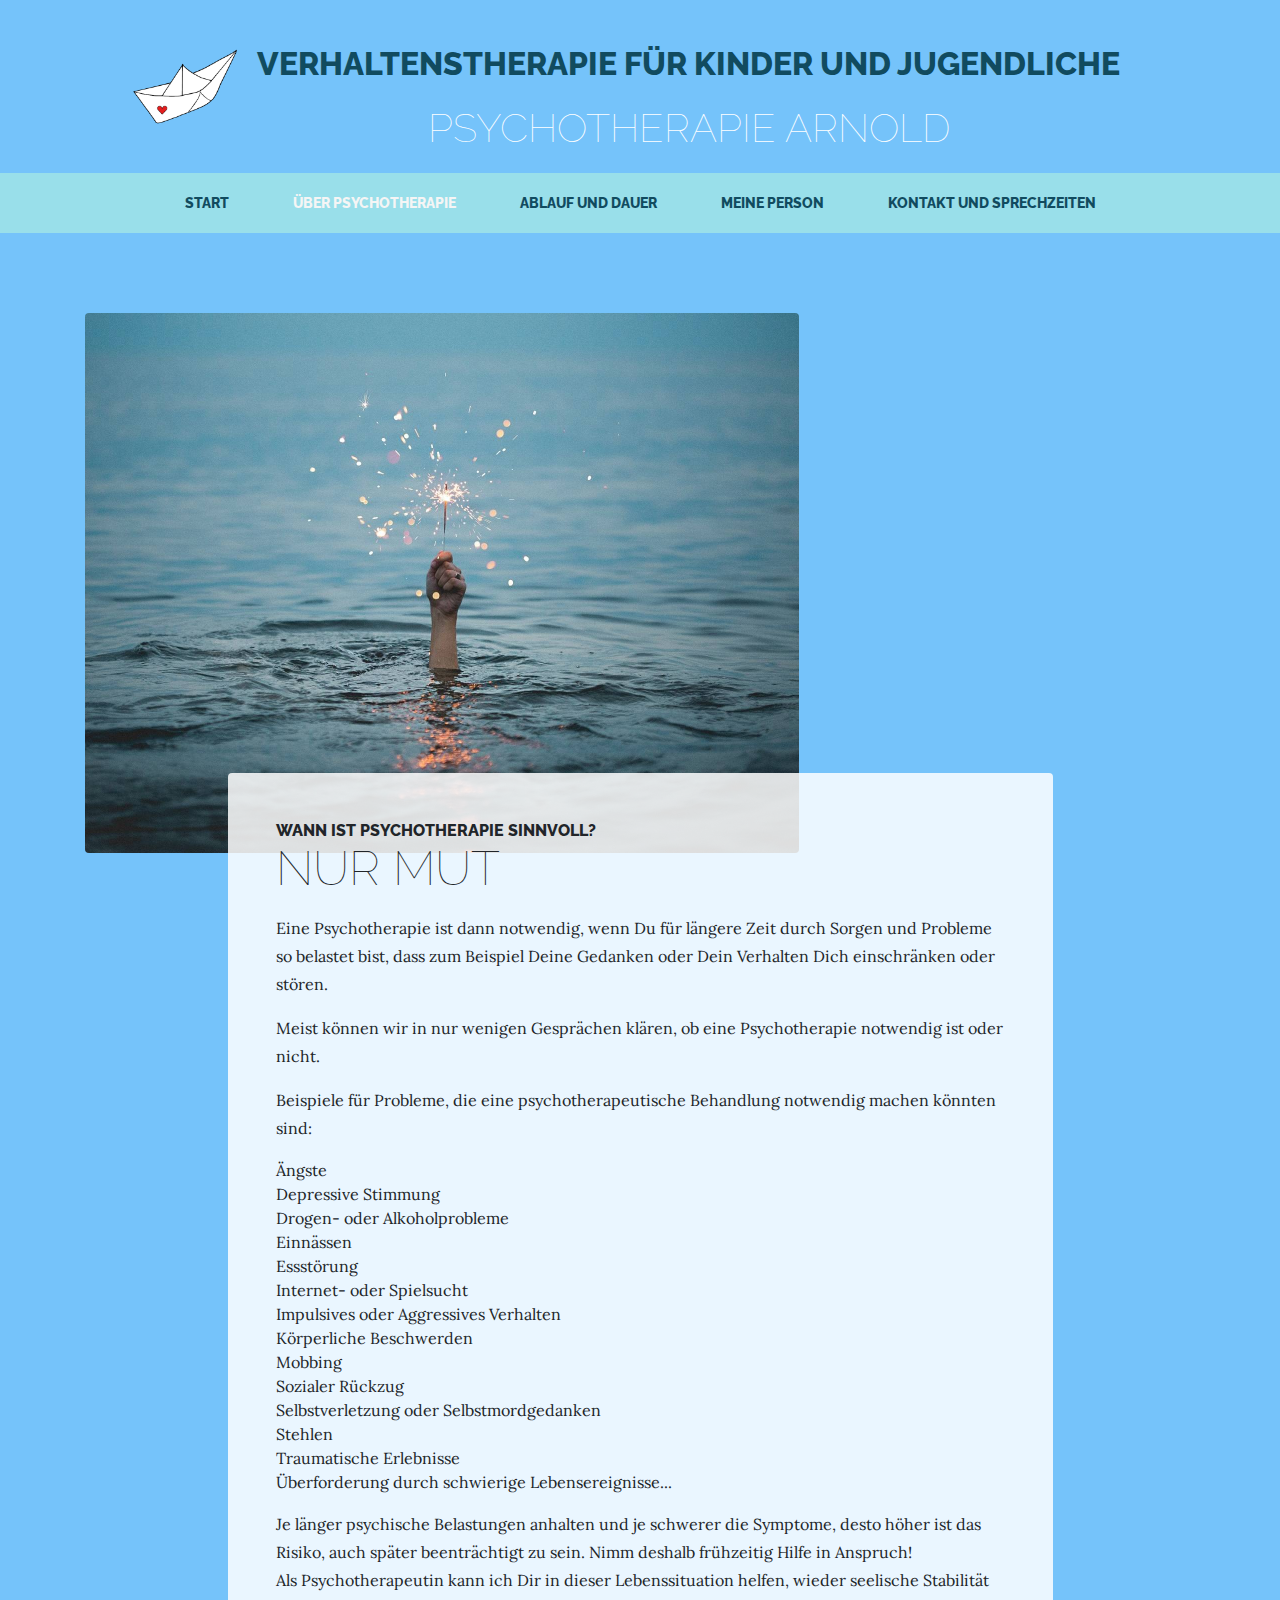
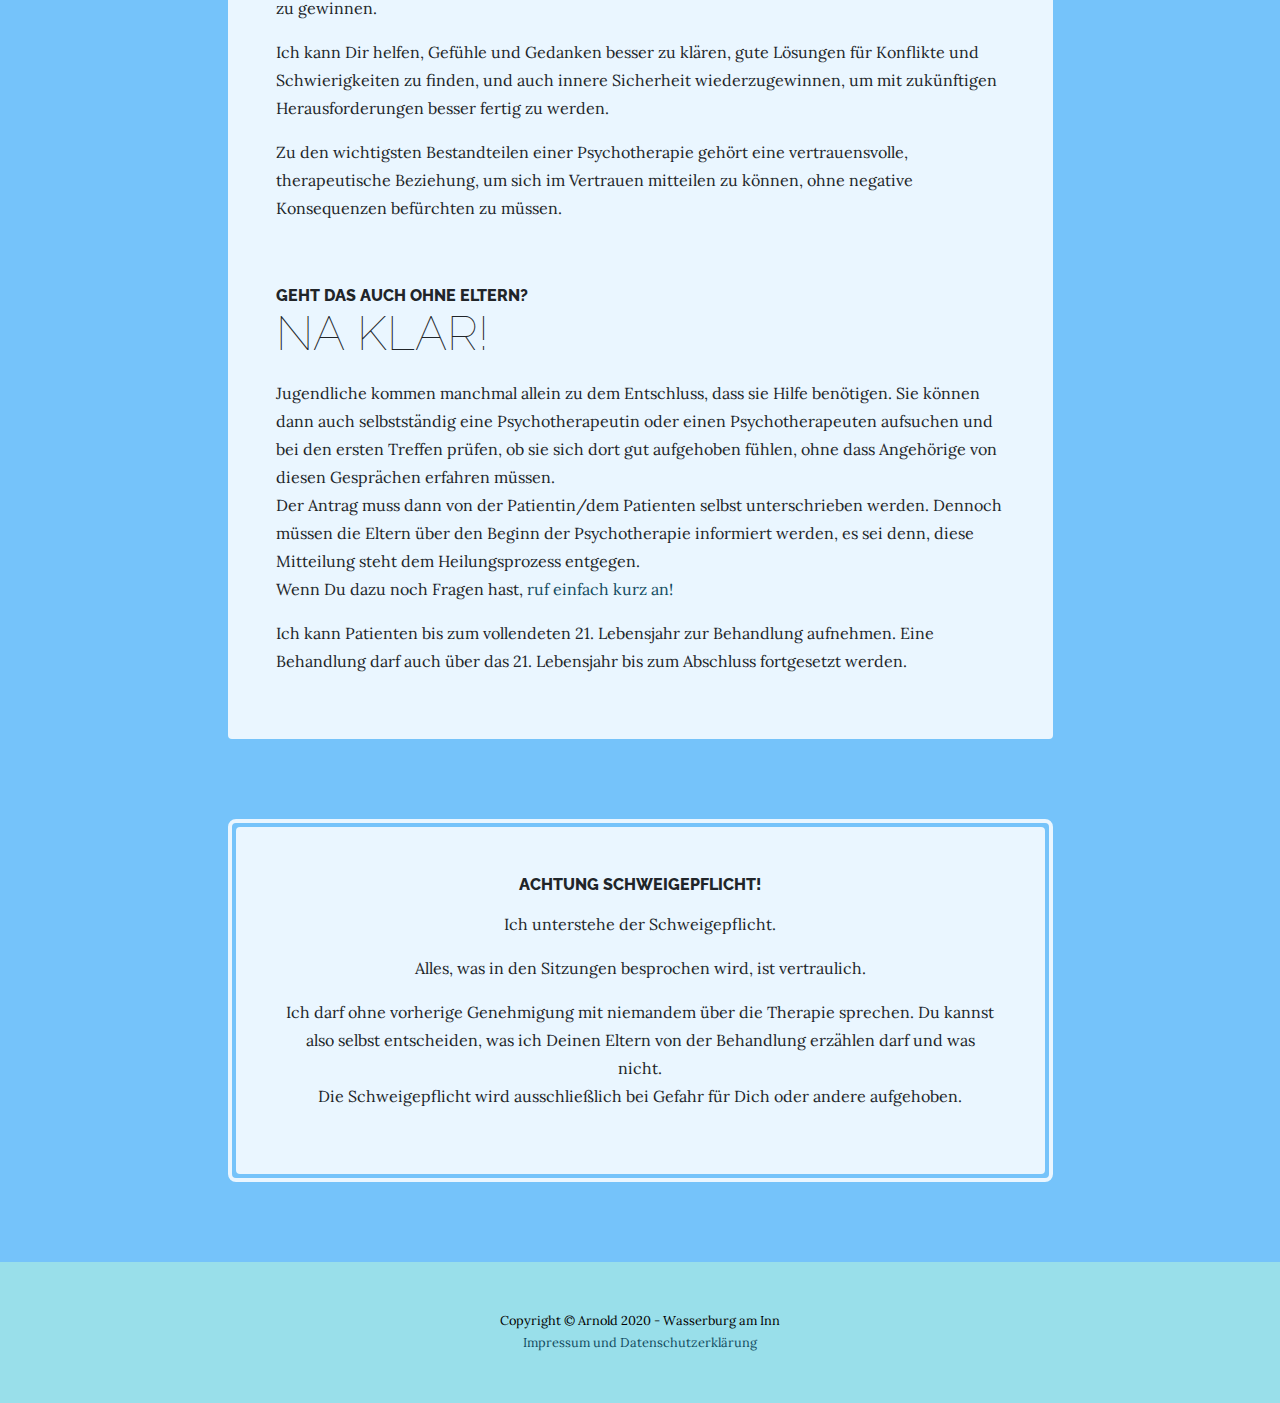
<file: psychotherapie.html>
<!DOCTYPE html>
<html lang="de">


<head>

  <meta charset="utf-8">
  <meta name="viewport" content="width=device-width, initial-scale=1, shrink-to-fit=no">
  <meta name="description" content="Kinder-und-Jugendlichen-Psychotherapie Arnold in Wasserburg am Inn">
  <meta name="author" content="Stefan Arnold">
  <link rel="apple-touch-icon" sizes="57x57" href="apple-icon-57x57.png">
  <link rel="apple-touch-icon" sizes="60x60" href="apple-icon-60x60.png">
  <link rel="apple-touch-icon" sizes="72x72" href="apple-icon-72x72.png">
  <link rel="apple-touch-icon" sizes="76x76" href="apple-icon-76x76.png">
  <link rel="apple-touch-icon" sizes="114x114" href="apple-icon-114x114.png">
  <link rel="apple-touch-icon" sizes="120x120" href="apple-icon-120x120.png">
  <link rel="apple-touch-icon" sizes="144x144" href="apple-icon-144x144.png">
  <link rel="apple-touch-icon" sizes="152x152" href="apple-icon-152x152.png">
  <link rel="apple-touch-icon" sizes="180x180" href="apple-icon-180x180.png">
  <link rel="icon" type="image/png" sizes="192x192"  href="android-icon-192x192.png">
  <link rel="icon" type="image/png" sizes="32x32" href="favicon-32x32.png">
  <link rel="icon" type="image/png" sizes="96x96" href="favicon-96x96.png">
  <link rel="icon" type="image/png" sizes="16x16" href="favicon-16x16.png">
  <link rel="manifest" href="manifest.json">
  <meta name="msapplication-TileColor" content="#ffffff">
  <meta name="msapplication-TileImage" content="ms-icon-144x144.png">
  <meta name="theme-color" content="#ffffff">

  <title>Psychotherapie Arnold</title>

  <!-- Bootstrap core CSS -->
  <link href="vendor/bootstrap/css/bootstrap.min.css" rel="stylesheet">

  <!-- Custom fonts for this template -->
  <link
    href="https://fonts.googleapis.com/css?family=Raleway:100,100i,200,200i,300,300i,400,400i,500,500i,600,600i,700,700i,800,800i,900,900i"
    rel="stylesheet">
  <link href="https://fonts.googleapis.com/css?family=Lora:400,400i,700,700i" rel="stylesheet">

  <!-- Custom styles for this template -->
  <link href="css/business-casual.css" rel="stylesheet">

</head>

<body>
  <div class="row heading d-none d-lg-flex">
    <a href="index.html"><img class="logo" src="img/logo.png" alt="" /></a>
    <h1 class="site-heading text-center text-white d-none d-lg-block">
      <span class="site-heading-upper text-primary mb-3">Verhaltenstherapie für Kinder und Jugendliche</span>
      <span class="site-heading-lower">Psychotherapie Arnold</span>
    </h1>
  </div>
  <!-- Navigation -->
  <nav class="navbar navbar-expand-lg navbar-dark py-lg-4" id="mainNav">
    <div class="container">
      <img class="logo-small d-lg-none" src="img/logo.png" alt="" data-toggle="collapse" data-target="#navbarResponsive"/>
      <a class="navbar-brand text-uppercase text-expanded font-weight-bold d-lg-none" href="#">Psychotherapie Arnold</a>
      <button class="navbar-toggler" type="button" data-toggle="collapse" data-target="#navbarResponsive"
        aria-controls="navbarResponsive" aria-expanded="false" aria-label="Toggle navigation">
        <span class="navbar-toggler-icon"></span>
      </button>
      <div class="collapse navbar-collapse" id="navbarResponsive">
        <ul class="navbar-nav mx-auto">
          <li class="nav-item px-lg-4">
            <a class="nav-link text-uppercase text-expanded" href="index.html">Start</a>
          </li>
          <li class="nav-item active px-lg-4">
            <a class="nav-link text-uppercase text-expanded" href="#">Über Psychotherapie
              <span class="sr-only">(current)</span>
            </a>
          </li>
          <li class="nav-item px-lg-4">
            <a class="nav-link text-uppercase text-expanded" href="ablauf.html">Ablauf und Dauer</a>
          </li>
          <li class="nav-item px-lg-4">
            <a class="nav-link text-uppercase text-expanded" href="person.html">Meine Person</a>
          </li>
          <li class="nav-item px-lg-4">
            <a class="nav-link text-uppercase text-expanded" href="kontakt.html">Kontakt und Sprechzeiten</a>
          </li>
        </ul>
      </div>
    </div>
  </nav>

  <section class="page-section about-heading">
    <div class="container">
      <img class="img-fluid rounded about-heading-img mb-3 mb-lg-0" src="img/about.jpg" alt="">
      <div class="about-heading-content">
        <div class="row">
          <div class="col-xl-9 col-lg-10 mx-auto">
            <div class="bg-faded rounded p-5">
              <h2 class="section-heading mb-4">
                <span class="section-heading-upper">Wann ist Psychotherapie sinnvoll?</span>
                <span class="section-heading-lower">NUR MUT</span>
              </h2>
              <p>Eine Psychotherapie ist dann notwendig, wenn Du für längere Zeit durch Sorgen und Probleme so belastet
                bist, dass zum Beispiel Deine Gedanken oder Dein Verhalten Dich einschränken oder stören.
              </p>
              <p>
                Meist können wir in nur wenigen Gesprächen klären, ob eine Psychotherapie notwendig ist oder nicht.
              </p>
              <p>
                Beispiele für Probleme, die eine psychotherapeutische Behandlung notwendig machen könnten sind:

                <li>Ängste</li>
                <li>Depressive Stimmung</li>
                <li>Drogen- oder Alkoholprobleme</li>
                <li>Einnässen</li>
                <li>Essstörung</li>
                <li>Internet- oder Spielsucht</li>
                <li>Impulsives oder Aggressives Verhalten</li>
                <li>Körperliche Beschwerden</li>
                <li>Mobbing</li>
                <li>Sozialer Rückzug</li>
                <li>Selbstverletzung oder Selbstmordgedanken</li>
                <li>Stehlen</li>
                <li>Traumatische Erlebnisse</li>
                <li>Überforderung durch schwierige Lebensereignisse...</li>
              </p>
              <p>
                Je länger psychische Belastungen anhalten und je schwerer die Symptome, desto höher ist
                das Risiko, auch später beenträchtigt zu sein.
                Nimm deshalb frühzeitig Hilfe in Anspruch! <br>
                Als Psychotherapeutin kann ich Dir in dieser Lebenssituation helfen,
                wieder seelische Stabilität zu gewinnen.
              </p>
              <p>
                Ich kann Dir helfen, Gefühle und Gedanken besser zu klären, gute
                Lösungen für Konflikte und Schwierigkeiten zu finden, und auch innere Sicherheit wiederzugewinnen, um
                mit zukünftigen Herausforderungen besser fertig zu werden.
              </p>
              <p>
                Zu den wichtigsten Bestandteilen einer Psychotherapie gehört eine vertrauensvolle, therapeutische
                Beziehung, um sich im Vertrauen mitteilen zu können, ohne negative Konsequenzen befürchten zu müssen.
              </p>
              <br><br>
              <h2 class="section-heading mb-4">
                <span class="section-heading-upper">Geht das auch ohne Eltern?</span>
                <span class="section-heading-lower">Na klar!</span>
              </h2>
              <p>
                Jugendliche kommen manchmal allein zu dem Entschluss, dass sie Hilfe benötigen. Sie können dann auch
                selbstständig eine Psychotherapeutin oder einen Psychotherapeuten aufsuchen und bei den ersten Treffen
                prüfen, ob sie sich dort gut aufgehoben fühlen, ohne dass Angehörige von diesen Gesprächen erfahren
                müssen.<br>Der Antrag muss dann von der Patientin/dem Patienten selbst
                unterschrieben werden. Dennoch müssen die Eltern über den Beginn der Psychotherapie informiert werden,
                es sei denn, diese Mitteilung steht dem Heilungsprozess entgegen.
                <br>
                Wenn Du dazu noch Fragen hast, <a href="kontakt.html">ruf einfach kurz an!</a>
              </p>
              <p>
                Ich kann Patienten bis zum vollendeten 21. Lebensjahr zur
                Behandlung aufnehmen. Eine Behandlung darf auch über das 21. Lebensjahr bis zum Abschluss fortgesetzt
                werden.
              </p>
            </div>
          </div>
        </div>
      </div>
    </div>
  </section>

  <section class="page-section cta">
    <div class="container">
      <div class="row">
        <div class="col-xl-9 mx-auto">
          <div class="cta-inner text-center rounded">
            <h2 class="section-heading mb-4">
              <span class="section-heading-upper">ACHTUNG Schweigepflicht!</span>
              <span class="section-heading-lower"></span>
            </h2>
            <p>
              Ich unterstehe der Schweigepflicht.
            </p>
            <p> Alles, was in den Sitzungen besprochen wird, ist vertraulich.
            </p>
            <p>Ich darf ohne vorherige Genehmigung mit niemandem über die Therapie sprechen. Du kannst also selbst
              entscheiden, was ich Deinen Eltern
              von der Behandlung erzählen darf und was nicht.<br>Die Schweigepflicht wird ausschließlich bei Gefahr für
              Dich oder andere aufgehoben.
            </p>
          </div>
        </div>
      </div>
    </div>
  </section>

  <footer class="footer text-faded text-center py-5">
    <div class="container">
      <p class="m-0 small">Copyright &copy; Arnold 2020 - Wasserburg am Inn</p>
      <p class="m-0 small"><a href="imprint.html">Impressum und Datenschutzerklärung</a></p>
    </div>
  </footer>

  <!-- Bootstrap core JavaScript -->
  <script src="vendor/jquery/jquery.min.js"></script>
  <script src="vendor/bootstrap/js/bootstrap.bundle.min.js"></script>

</body>

</html>
</file>
<file: css/business-casual.css>
/*!
 * Start Bootstrap - Business Casual v5.0.10 (https://startbootstrap.com/themes/business-casual)
 * Copyright 2013-2020 Start Bootstrap
 * Licensed under MIT (https://github.com/StartBootstrap/startbootstrap-business-casual/blob/master/LICENSE)
 */

body {
  font-family: 'Lora';
  background-color: #75C3FA;
  /* background-image: linear-gradient(rgba(47, 23, 15, 0.65), rgba(47, 23, 15, 0.65)), url("../img/bg.jpg"); */
  background-attachment: fixed;
  background-position: center;
  background-size: cover;
}

.section-heading {
  text-transform: uppercase;
  margin-bottom: 1rem!important;
}

h1,
h2,
h3,
h4,
h5,
h6 {
  font-family: 'Raleway';
}

a {
  color: #114B5F
}
a:hover {
  color: rgba(255, 255, 255, 0.4)
}
a.non-white-hover:hover {
  color:#75C3FA
}
li {
  list-style: none;
}
img.img-fluid {
  max-height: 60vh;
  height: auto;
  width: fit-content;
  object-fit: cover;
}

img.logo-small {
  height: 40px;
}

img.logo {
  max-height: 7rem;
  margin-right: 15px;
  z-index: 2;
}

@media (min-width: 1080px) {
  img.logo {
  }
}

.heading {
  vertical-align: middle;
  display: flex;
  width: 100vw;
  align-content: center;
  align-items: center;
  justify-content: center;
  text-align: center;
}

p {
  line-height: 1.75;
}

.text-faded {
  color: #000;
}

.site-heading {
  margin-top: 3rem;
  margin-bottom: 3rem;
  text-transform: uppercase;
  line-height: 1;
  font-family: 'Raleway';
}

.site-heading .site-heading-upper {
  display: block;
  font-size: 2rem;
  font-weight: 800;
}

.site-heading .site-heading-lower {
  /* font-size: 5rem; */
  display: block;
  font-weight: 100;
  line-height: 4rem;
  margin-top: 12px;
  margin-bottom: -35px;
}

.page-section {
  margin-top: 5rem;
  margin-bottom: 5rem;
}

.section-heading {
  text-transform: uppercase;
}

.section-heading .section-heading-upper {
  display: block;
  font-size: 1rem;
  font-weight: 800;
}

.section-heading .section-heading-lower {
  display: block;
  font-size: 3rem;
  font-weight: 100;
}

.bg-faded {
  background-color: rgba(255, 255, 255, 0.85);
}

#mainNav {
  background-color: #99DFEA;
  font-family: 'Raleway';
  padding-top: 0.7rem!important;
  padding-bottom: 0.7rem!important;
}

#mainNav .navbar-brand {
  color: #114B5F;
}

#mainNav .navbar-nav .nav-item .nav-link {
  color: #114B5F;
  font-weight: 800;
}

#mainNav .navbar-nav .nav-item.active .nav-link {
  color: #F5F5F5;
}

@media (min-width: 992px) {
  #mainNav .navbar-nav .nav-item .nav-link {
    font-size: 0.9rem;
  }
  #mainNav .navbar-nav .nav-item .nav-link:hover {
    color: rgba(255, 255, 255, 0.4);
  }
  #mainNav .navbar-nav .nav-item.active .nav-link:hover {
    color: #F5F5F5;
  }
}

.btn-xl {
  font-weight: 700;
  font-size: 0.8rem;
  padding-top: 1.5rem;
  padding-bottom: 1.5rem;
  padding-left: 2rem;
  padding-right: 2rem;
}

.intro {
  position: relative;
}

@media (min-width: 992px) {
  .intro .intro-img {
    width: 75%;
    float: right;
  }
  .intro .intro-text {
    left: 0;
    width: 60%;
    margin-top: 3rem;
    position: absolute;
  }
  .intro .intro-text .intro-button {
    width: 100%;
    left: 0;
    position: absolute;
    bottom: -2rem;
  }
}

@media (min-width: 1200px) {
  .intro .intro-text {
    width: 45%;
  }
}

@media (max-width: 450px) {
  .navbar-brand {
    font-size: .9rem;
  }
}
@media (max-width: 350px) {
  .navbar-brand {
    font-size: .7rem;
  }
}



.cta {
  /* padding-top: 5rem; */
  /* padding-bottom: 5rem; */
  /* background-color: rgba(230, 167, 86, 0.9); */
}

.cta .cta-inner {
  position: relative;
  padding: 3rem;
  margin: 0.5rem;
  background-color: rgba(255, 255, 255, 0.85);
}

.cta .cta-inner:before {
  border-radius: 0.5rem;
  content: '';
  position: absolute;
  top: -0.5rem;
  bottom: -0.5rem;
  left: -0.5rem;
  right: -0.5rem;
  border: 0.25rem solid rgba(255, 255, 255, 0.85);
  z-index: -1;
}

@media (min-width: 992px) {
  .about-heading .about-heading-img {
    position: relative;
    z-index: 0;
  }
  .about-heading .about-heading-content {
    margin-top: -5rem;
    position: relative;
    z-index: 1;
  }
}

@media (min-width: 992px) {
  .product-item .product-item-title {
    position: relative;
    z-index: 1;
    margin-bottom: -3rem;
  }
  .product-item .product-item-img {
    position: relative;
    z-index: 0;
    max-width: 60vw;
  }
  .product-item .product-item-description {
    position: relative;
    z-index: 1;
    margin-top: -3rem;
    max-width: 50vw;
  }
}

.list-hours {
  font-size: 0.9rem;
}

.list-hours .list-hours-item {
  /* border-bottom: 1px solid #114B5F; */
  padding-bottom: .25rem;
  margin-bottom: 1rem;
  font-style: italic;
}

.list-hours .list-hours-item.today {
  font-weight: bold;
  color: #114B5F;
}

@media (min-width: 992px) {
  .list-hours {
    width: 50%;
    font-size: 1.1rem;
  }
}

.address strong {
  font-size: 1.2rem;
}

.footer {
  background-color: #99DFEA;
}

.text-primary {
  color: #114B5F!important;
}

.bg-primary {
  background-color: #e6a756 !important;
}

.btn {
  box-shadow: 0px 3px 3px 0px rgba(33, 37, 41, 0.1);
}

.btn-primary {
  background-color: #3DB8A3;
  border-color: #38A896;
}

.btn-primary:hover, .btn-primary:focus, .btn-primary:active {
  background-color: #38A896 !important;
  border-color: #38A896;
}

.font-weight-light {
  font-weight: 100 !important;
}
</file>
